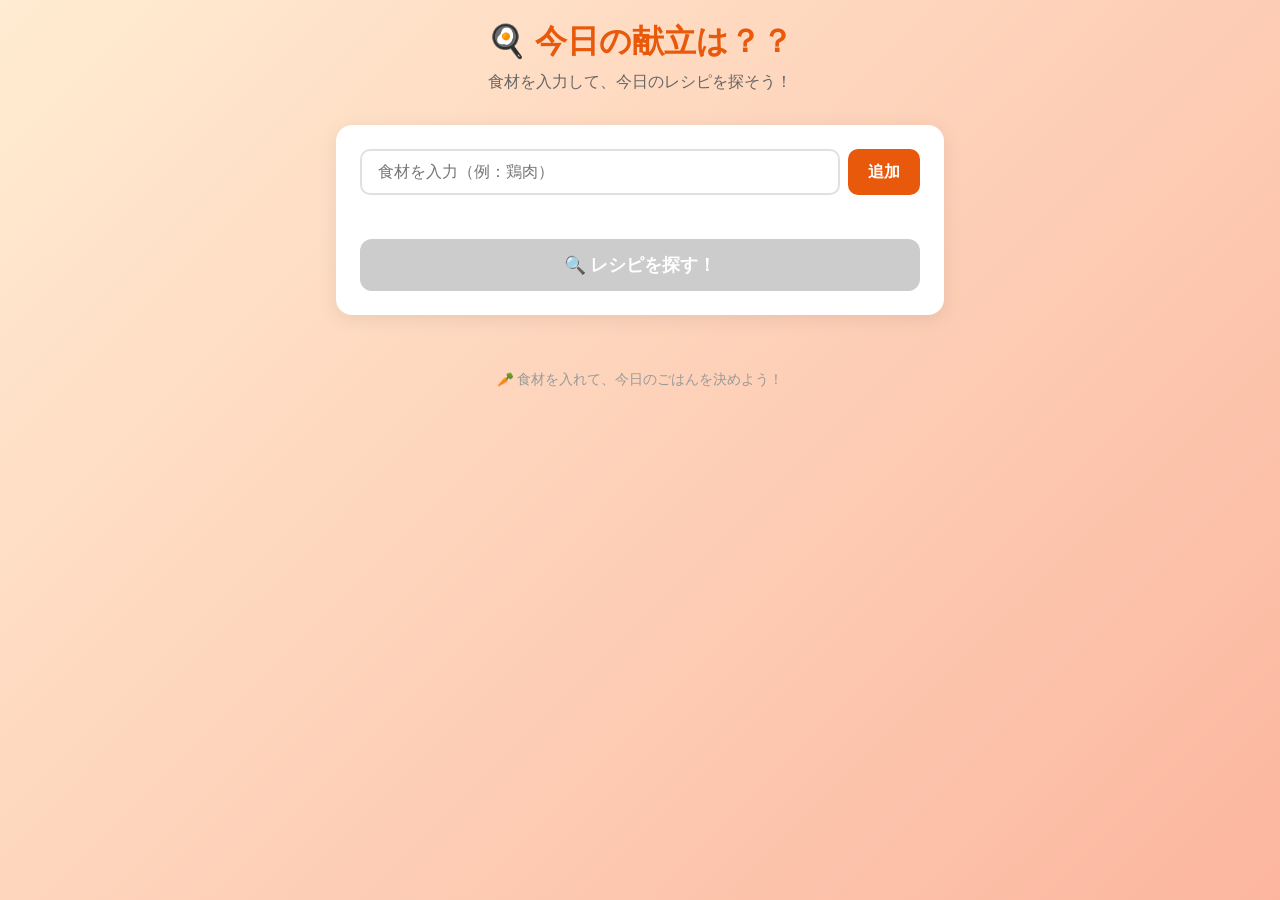
<file: index.html>
<!DOCTYPE html>
<html lang="ja">
<head>
  <meta charset="UTF-8">
  <meta http-equiv="refresh" content="0; URL=recipe.html">
  <title>Redirecting...</title>
</head>
<body>
  <p>読み込み中...</p>
</body>
</html>
</file>
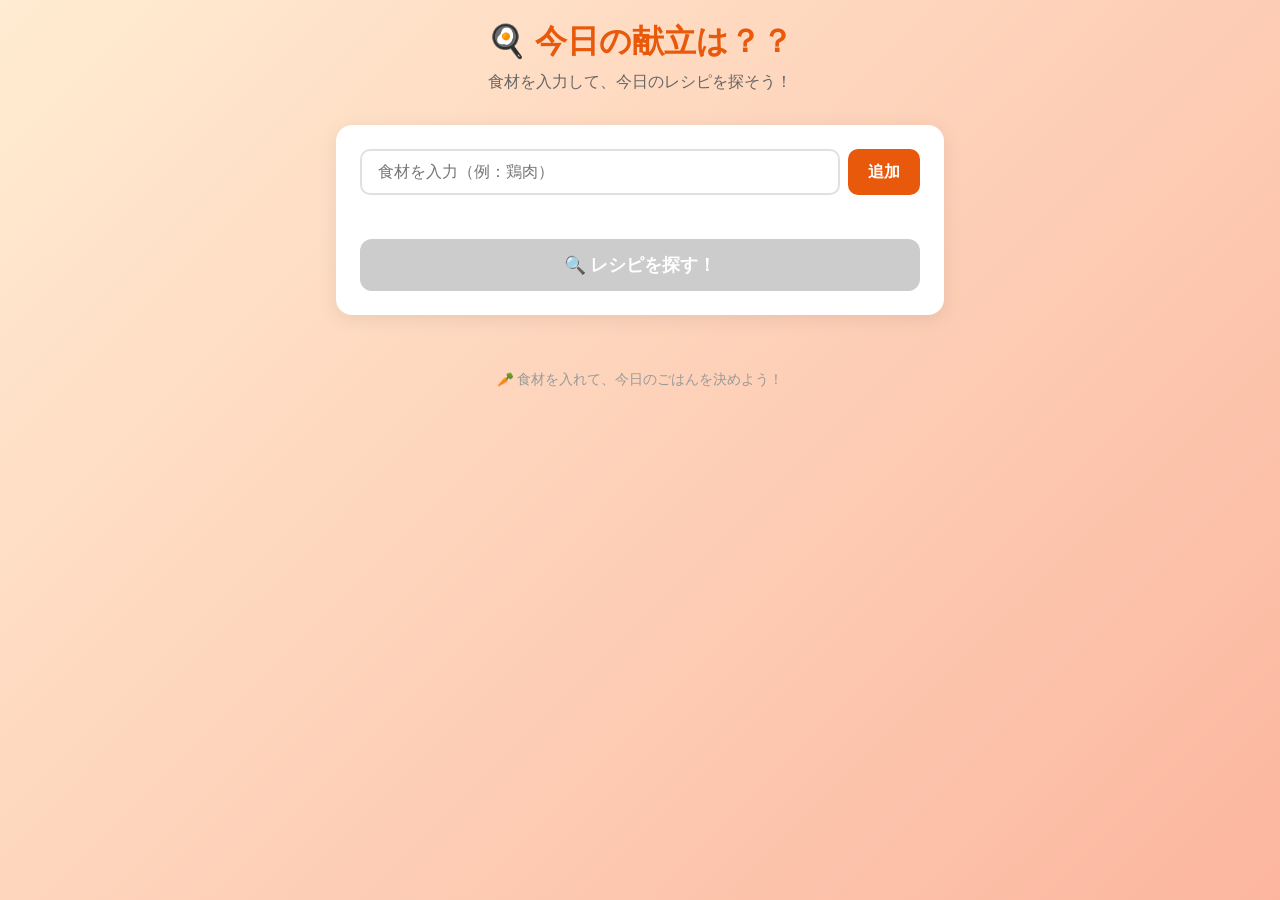
<file: recipe.html>
<!DOCTYPE html>
<html lang="ja">
<head>
  <meta charset="UTF-8">
  <meta name="viewport" content="width=device-width, initial-scale=1.0">
  <title>料理判定</title>
  <link rel="stylesheet" href="css/recipe.css">
</head>
<body>
  <div class="container">
    <header>
      <h1>🍳 今日の献立は？？</h1>
      <p class="subtitle">食材を入力して、今日のレシピを探そう！</p>
    </header>

    <main>
      <section class="input-section">
        <div class="input-wrapper">
          <input
            type="text"
            id="ingredientInput"
            placeholder="食材を入力（例：鶏肉）"
            autocomplete="off"
          >
          <button id="addBtn" class="btn-add">追加</button>
        </div>

        <div id="ingredientTags" class="tags-container"></div>

        <button id="searchBtn" class="btn-search" disabled>
          🔍 レシピを探す！
        </button>
      </section>

      <section id="resultSection" class="result-section hidden">
        <div class="recipe-card">
          <h2 id="recipeName" class="recipe-name"></h2>
          <div class="recipe-meta">
            <span id="recipeTime" class="meta-item">⏱️</span>
            <span id="recipeServings" class="meta-item">🍽️</span>
          </div>
          <div class="recipe-detail">
            <h3>📝 材料</h3>
            <ul id="recipeIngredients" class="ingredients-list"></ul>
          </div>
          <div class="recipe-detail">
            <h3>👨‍🍳 作り方</h3>
            <ol id="recipeSteps" class="steps-list"></ol>
          </div>
        </div>
        <button id="retryBtn" class="btn-retry">🔄 別のレシピを探す</button>
      </section>

      <section id="noResultSection" class="no-result-section hidden">
        <p class="no-result-text">😢 その食材はレシピに登録されていません…</p>
        <p class="no-result-hint">別の食材を試してみてください！</p>
      </section>
    </main>

    <footer>
      <p>🥕 食材を入れて、今日のごはんを決めよう！</p>
    </footer>
  </div>

  <script src="js/recipe.js"></script>
</body>
</html>
</file>
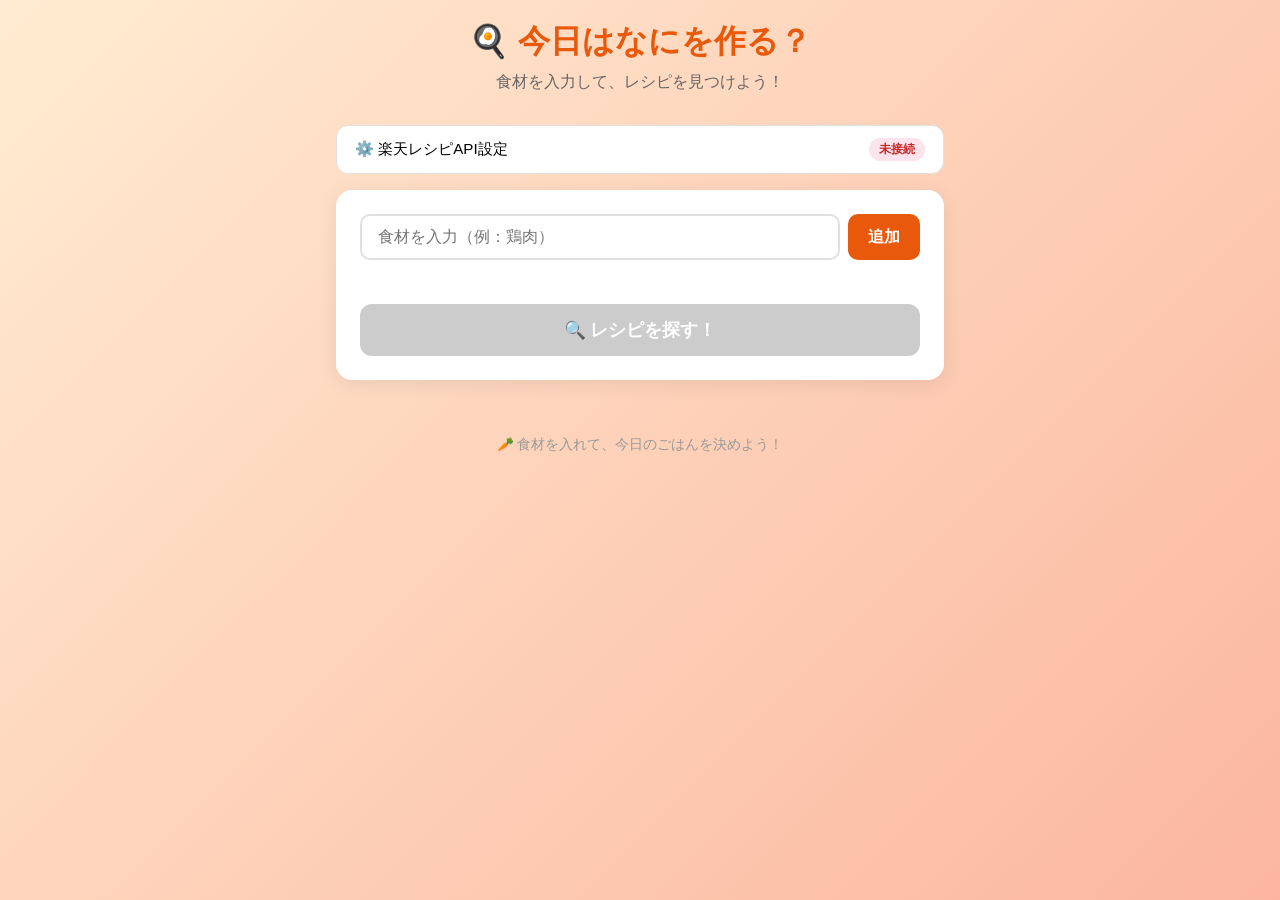
<file: レシピ.html>
<!DOCTYPE html>
<html lang="ja">
<head>
  <meta charset="UTF-8">
  <meta name="viewport" content="width=device-width, initial-scale=1.0">
  <title>今日はなにを作る？</title>
  <link rel="stylesheet" href="レシピ.css">
</head>
<body>
  <div class="container">
    <header>
      <h1>🍳 今日はなにを作る？</h1>
      <p class="subtitle">食材を入力して、レシピを見つけよう！</p>
    </header>

    <main>
      <section class="api-section">
        <button id="apiToggle" class="api-toggle">
          <span>⚙️ 楽天レシピAPI設定</span>
          <span id="apiStatusBadge" class="api-badge disconnected">未接続</span>
        </button>
        <div id="apiPanel" class="api-panel hidden">
          <p class="api-description">
            楽天レシピAPIを使うと、写真付きの人気レシピも一緒に検索できます。
          </p>
          <p class="api-hint">
            <a href="https://webservice.rakuten.co.jp/" target="_blank" rel="noopener noreferrer">
              楽天ウェブサービス
            </a>
            でアプリIDを無料で取得してください。
          </p>
          <div class="api-input-wrapper">
            <input type="text" id="apiKeyInput" placeholder="アプリID を入力">
            <button id="apiSaveBtn" class="btn-api-save">保存</button>
            <button id="apiClearBtn" class="btn-api-clear hidden">削除</button>
          </div>
          <p id="apiStatus" class="api-status"></p>
        </div>
      </section>

      <section class="input-section">
        <div class="input-wrapper">
          <input
            type="text"
            id="ingredientInput"
            placeholder="食材を入力（例：鶏肉）"
            autocomplete="off"
          >
          <button id="addBtn" class="btn-add">追加</button>
        </div>

        <div id="ingredientTags" class="tags-container"></div>

        <button id="searchBtn" class="btn-search" disabled>
          🔍 レシピを探す！
        </button>
      </section>

      <div id="apiLoading" class="api-loading hidden">
        <div class="spinner"></div>
        <p>楽天レシピを検索中...</p>
      </div>

      <section id="resultSection" class="result-section hidden">
        <div class="recipe-card">
          <h2 id="recipeName" class="recipe-name"></h2>
          <div class="recipe-meta">
            <span id="recipeTime" class="meta-item">⏱️</span>
            <span id="recipeServings" class="meta-item">🍽️</span>
          </div>
          <div class="recipe-detail">
            <h3>📝 材料</h3>
            <ul id="recipeIngredients" class="ingredients-list"></ul>
          </div>
          <div class="recipe-detail">
            <h3>👨‍🍳 作り方</h3>
            <ol id="recipeSteps" class="steps-list"></ol>
          </div>
          <div class="external-links">
            <h3>🌐 外部サイトで詳しく見る</h3>
            <div id="externalLinks" class="external-links-grid"></div>
          </div>
        </div>
        <button id="retryBtn" class="btn-retry">🔄 別のレシピを探す</button>
      </section>

      <section id="apiResultSection" class="api-result-section hidden">
        <h2 class="api-result-title">🌐 楽天レシピからのおすすめ</h2>
        <div id="apiResults" class="api-results-grid"></div>
      </section>

      <section id="noResultSection" class="no-result-section hidden">
        <p class="no-result-text">😢 その食材に合うレシピが見つかりませんでした。</p>
        <p class="no-result-hint">外部サイトで探してみましょう！</p>
        <div id="noResultExternalLinks" class="external-links-grid no-result-links"></div>
      </section>
    </main>

    <footer>
      <p>🥕 食材を入れて、今日のごはんを決めよう！</p>
    </footer>
  </div>

  <script src="レシピ.js"></script>
</body>
</html>
</file>
<file: css/recipe.css>
* {
  margin: 0;
  padding: 0;
  box-sizing: border-box;
}

body {
  font-family: "Segoe UI", "Hiragino Sans", "Meiryo", sans-serif;
  background: linear-gradient(135deg, #ffecd2 0%, #fcb69f 100%);
  min-height: 100vh;
  color: #333;
}

.container {
  max-width: 640px;
  margin: 0 auto;
  padding: 20px 16px;
}

/* ── Header ── */
header {
  text-align: center;
  margin-bottom: 32px;
}

header h1 {
  font-size: 2rem;
  color: #e8590c;
  margin-bottom: 8px;
}

.subtitle {
  font-size: 1rem;
  color: #666;
}

/* ── API Settings Section ── */
.api-section {
  margin-bottom: 16px;
}

.api-toggle {
  display: flex;
  align-items: center;
  justify-content: space-between;
  width: 100%;
  padding: 12px 18px;
  background: #fff;
  border: 1px solid #e0e0e0;
  border-radius: 12px;
  font-size: 0.95rem;
  cursor: pointer;
  transition: background 0.2s;
}

.api-toggle:hover {
  background: #fafafa;
}

.api-badge {
  font-size: 0.75rem;
  padding: 3px 10px;
  border-radius: 12px;
  font-weight: bold;
}

.api-badge.connected {
  background: #e8f5e9;
  color: #2e7d32;
}

.api-badge.disconnected {
  background: #fce4ec;
  color: #c62828;
}

.api-panel {
  margin-top: 8px;
  background: #fff;
  border-radius: 12px;
  padding: 20px;
  box-shadow: 0 2px 12px rgba(0, 0, 0, 0.06);
  animation: fadeIn 0.3s ease;
}

.api-description {
  font-size: 0.9rem;
  color: #555;
  margin-bottom: 8px;
}

.api-hint {
  font-size: 0.85rem;
  color: #888;
  margin-bottom: 14px;
}

.api-hint a {
  color: #e8590c;
  text-decoration: none;
  font-weight: bold;
}

.api-hint a:hover {
  text-decoration: underline;
}

.api-input-wrapper {
  display: flex;
  gap: 8px;
}

.api-input-wrapper input {
  flex: 1;
  padding: 10px 14px;
  border: 2px solid #e0e0e0;
  border-radius: 8px;
  font-size: 0.9rem;
  outline: none;
  transition: border-color 0.2s;
}

.api-input-wrapper input:focus {
  border-color: #e8590c;
}

.btn-api-save {
  padding: 10px 16px;
  background: #4caf50;
  color: #fff;
  border: none;
  border-radius: 8px;
  font-size: 0.9rem;
  font-weight: bold;
  cursor: pointer;
  transition: background 0.2s;
  white-space: nowrap;
}

.btn-api-save:hover {
  background: #43a047;
}

.btn-api-clear {
  padding: 10px 16px;
  background: #ef5350;
  color: #fff;
  border: none;
  border-radius: 8px;
  font-size: 0.9rem;
  font-weight: bold;
  cursor: pointer;
  transition: background 0.2s;
  white-space: nowrap;
}

.btn-api-clear:hover {
  background: #e53935;
}

.api-status {
  margin-top: 10px;
  font-size: 0.85rem;
  color: #888;
}

.api-status.success {
  color: #2e7d32;
}

.api-status.error {
  color: #c62828;
}

/* ── API Loading ── */
.api-loading {
  margin-top: 20px;
  text-align: center;
  padding: 24px;
  background: #fff;
  border-radius: 16px;
  box-shadow: 0 4px 20px rgba(0, 0, 0, 0.08);
  animation: fadeIn 0.3s ease;
}

.api-loading p {
  margin-top: 12px;
  color: #888;
  font-size: 0.95rem;
}

.spinner {
  width: 36px;
  height: 36px;
  border: 4px solid #ffe0b2;
  border-top-color: #e8590c;
  border-radius: 50%;
  margin: 0 auto;
  animation: spin 0.8s linear infinite;
}

@keyframes spin {
  to { transform: rotate(360deg); }
}

/* ── API Result Section ── */
.api-result-section {
  margin-top: 24px;
  animation: fadeIn 0.4s ease;
}

.api-result-title {
  font-size: 1.3rem;
  color: #e8590c;
  margin-bottom: 16px;
  text-align: center;
}

.api-results-grid {
  display: flex;
  flex-direction: column;
  gap: 14px;
}

.api-recipe-card {
  display: flex;
  background: #fff;
  border-radius: 14px;
  overflow: hidden;
  box-shadow: 0 3px 16px rgba(0, 0, 0, 0.08);
  text-decoration: none;
  color: #333;
  transition: transform 0.2s, box-shadow 0.2s;
}

.api-recipe-card:hover {
  transform: translateY(-3px);
  box-shadow: 0 6px 24px rgba(232, 89, 12, 0.18);
}

.api-recipe-card:active {
  transform: scale(0.98);
}

.api-recipe-img {
  width: 130px;
  min-height: 130px;
  background-size: cover;
  background-position: center;
  flex-shrink: 0;
}

.api-recipe-info {
  flex: 1;
  padding: 14px 16px;
  display: flex;
  flex-direction: column;
  gap: 6px;
}

.api-recipe-title {
  font-size: 1rem;
  color: #333;
  line-height: 1.4;
}

.api-recipe-meta {
  font-size: 0.8rem;
  color: #999;
}

.api-recipe-desc {
  font-size: 0.82rem;
  color: #777;
  line-height: 1.4;
  display: -webkit-box;
  -webkit-line-clamp: 2;
  -webkit-box-orient: vertical;
  overflow: hidden;
}

.api-recipe-materials {
  font-size: 0.78rem;
  color: #aaa;
  line-height: 1.3;
}

.api-recipe-badge {
  font-size: 0.78rem;
  color: #e8590c;
  font-weight: bold;
  margin-top: auto;
}

/* ── Input Section ── */
.input-section {
  background: #fff;
  border-radius: 16px;
  padding: 24px;
  box-shadow: 0 4px 20px rgba(0, 0, 0, 0.08);
}

.input-wrapper {
  display: flex;
  gap: 8px;
}

#ingredientInput {
  flex: 1;
  padding: 12px 16px;
  border: 2px solid #e0e0e0;
  border-radius: 10px;
  font-size: 1rem;
  outline: none;
  transition: border-color 0.2s;
}

#ingredientInput:focus {
  border-color: #e8590c;
}

.btn-add {
  padding: 12px 20px;
  background: #e8590c;
  color: #fff;
  border: none;
  border-radius: 10px;
  font-size: 1rem;
  font-weight: bold;
  cursor: pointer;
  transition: background 0.2s, transform 0.1s;
  white-space: nowrap;
}

.btn-add:hover {
  background: #d04a08;
}

.btn-add:active {
  transform: scale(0.96);
}

/* ── Tags ── */
.tags-container {
  display: flex;
  flex-wrap: wrap;
  gap: 8px;
  margin-top: 16px;
  min-height: 8px;
}

.tag {
  display: inline-flex;
  align-items: center;
  gap: 6px;
  background: #fff3e0;
  border: 1px solid #ffcc80;
  color: #e65100;
  padding: 6px 12px;
  border-radius: 20px;
  font-size: 0.9rem;
  animation: tagIn 0.25s ease;
}

@keyframes tagIn {
  from {
    opacity: 0;
    transform: scale(0.8);
  }
  to {
    opacity: 1;
    transform: scale(1);
  }
}

.tag-remove {
  background: none;
  border: none;
  color: #e65100;
  font-size: 1.1rem;
  cursor: pointer;
  line-height: 1;
  padding: 0 2px;
  opacity: 0.6;
  transition: opacity 0.2s;
}

.tag-remove:hover {
  opacity: 1;
}

/* ── Search Button ── */
.btn-search {
  display: block;
  width: 100%;
  margin-top: 20px;
  padding: 14px;
  background: linear-gradient(135deg, #e8590c, #ff8a50);
  color: #fff;
  border: none;
  border-radius: 12px;
  font-size: 1.1rem;
  font-weight: bold;
  cursor: pointer;
  transition: opacity 0.2s, transform 0.1s;
}

.btn-search:hover:not(:disabled) {
  opacity: 0.9;
}

.btn-search:active:not(:disabled) {
  transform: scale(0.98);
}

.btn-search:disabled {
  background: #ccc;
  cursor: not-allowed;
}

/* ── Result Section ── */
.result-section {
  margin-top: 24px;
  animation: fadeIn 0.4s ease;
}

@keyframes fadeIn {
  from {
    opacity: 0;
    transform: translateY(16px);
  }
  to {
    opacity: 1;
    transform: translateY(0);
  }
}

.recipe-card {
  background: #fff;
  border-radius: 16px;
  padding: 28px 24px;
  box-shadow: 0 4px 20px rgba(0, 0, 0, 0.08);
}

.recipe-name {
  font-size: 1.5rem;
  color: #e8590c;
  text-align: center;
  margin-bottom: 12px;
}

.recipe-meta {
  display: flex;
  justify-content: center;
  gap: 20px;
  margin-bottom: 20px;
  color: #888;
  font-size: 0.9rem;
}

.recipe-detail {
  margin-bottom: 20px;
}

.recipe-detail h3 {
  font-size: 1.1rem;
  color: #555;
  margin-bottom: 10px;
  padding-bottom: 6px;
  border-bottom: 2px solid #ffe0b2;
}

.ingredients-list {
  list-style: none;
  display: grid;
  grid-template-columns: 1fr 1fr;
  gap: 6px 16px;
}

.ingredients-list li {
  padding: 4px 0;
  font-size: 0.95rem;
  position: relative;
  padding-left: 16px;
}

.ingredients-list li::before {
  content: "•";
  color: #e8590c;
  position: absolute;
  left: 0;
  font-weight: bold;
}

.steps-list {
  padding-left: 20px;
}

.steps-list li {
  padding: 8px 0;
  font-size: 0.95rem;
  line-height: 1.6;
}

.steps-list li::marker {
  color: #e8590c;
  font-weight: bold;
}

/* ── External Links ── */
.external-links {
  margin-top: 8px;
}

.external-links h3 {
  font-size: 1.1rem;
  color: #555;
  margin-bottom: 10px;
  padding-bottom: 6px;
  border-bottom: 2px solid #ffe0b2;
}

.external-links-grid {
  display: grid;
  grid-template-columns: 1fr 1fr;
  gap: 10px;
}

.external-link {
  display: flex;
  flex-direction: column;
  align-items: center;
  gap: 4px;
  padding: 14px 10px;
  background: #fff8f0;
  border: 1px solid #ffe0b2;
  border-radius: 12px;
  text-decoration: none;
  color: #333;
  transition: background 0.2s, transform 0.15s, box-shadow 0.2s;
}

.external-link:hover {
  background: #fff3e0;
  transform: translateY(-2px);
  box-shadow: 0 4px 12px rgba(232, 89, 12, 0.15);
}

.external-link:active {
  transform: scale(0.97);
}

.external-link-icon {
  font-size: 1.6rem;
}

.external-link-name {
  font-size: 0.95rem;
  font-weight: bold;
  color: #e8590c;
}

.external-link-query {
  font-size: 0.75rem;
  color: #999;
  text-align: center;
  line-height: 1.3;
  word-break: break-all;
}

.no-result-links {
  margin-top: 20px;
}

/* ── Retry Button ── */
.btn-retry {
  display: block;
  width: 100%;
  margin-top: 16px;
  padding: 12px;
  background: #fff;
  color: #e8590c;
  border: 2px solid #e8590c;
  border-radius: 12px;
  font-size: 1rem;
  font-weight: bold;
  cursor: pointer;
  transition: background 0.2s, transform 0.1s;
}

.btn-retry:hover {
  background: #fff3e0;
}

.btn-retry:active {
  transform: scale(0.98);
}

/* ── No Result ── */
.no-result-section {
  margin-top: 24px;
  background: #fff;
  border-radius: 16px;
  padding: 32px 24px;
  text-align: center;
  box-shadow: 0 4px 20px rgba(0, 0, 0, 0.08);
  animation: fadeIn 0.4s ease;
}

.no-result-text {
  font-size: 1.2rem;
  margin-bottom: 8px;
}

.no-result-hint {
  color: #888;
  font-size: 0.95rem;
}

/* ── Footer ── */
footer {
  text-align: center;
  margin-top: 40px;
  padding: 16px;
  color: #999;
  font-size: 0.85rem;
}

/* ── Utility ── */
.hidden {
  display: none !important;
}

/* ── Responsive ── */
@media (max-width: 480px) {
  header h1 {
    font-size: 1.6rem;
  }

  .ingredients-list {
    grid-template-columns: 1fr;
  }

  .external-links-grid {
    grid-template-columns: 1fr;
  }

  .api-recipe-card {
    flex-direction: column;
  }

  .api-recipe-img {
    width: 100%;
    min-height: 160px;
  }
}
</file>
<file: レシピ.css>
* {
  margin: 0;
  padding: 0;
  box-sizing: border-box;
}

body {
  font-family: "Segoe UI", "Hiragino Sans", "Meiryo", sans-serif;
  background: linear-gradient(135deg, #ffecd2 0%, #fcb69f 100%);
  min-height: 100vh;
  color: #333;
}

.container {
  max-width: 640px;
  margin: 0 auto;
  padding: 20px 16px;
}

/* ── Header ── */
header {
  text-align: center;
  margin-bottom: 32px;
}

header h1 {
  font-size: 2rem;
  color: #e8590c;
  margin-bottom: 8px;
}

.subtitle {
  font-size: 1rem;
  color: #666;
}

/* ── API Settings Section ── */
.api-section {
  margin-bottom: 16px;
}

.api-toggle {
  display: flex;
  align-items: center;
  justify-content: space-between;
  width: 100%;
  padding: 12px 18px;
  background: #fff;
  border: 1px solid #e0e0e0;
  border-radius: 12px;
  font-size: 0.95rem;
  cursor: pointer;
  transition: background 0.2s;
}

.api-toggle:hover {
  background: #fafafa;
}

.api-badge {
  font-size: 0.75rem;
  padding: 3px 10px;
  border-radius: 12px;
  font-weight: bold;
}

.api-badge.connected {
  background: #e8f5e9;
  color: #2e7d32;
}

.api-badge.disconnected {
  background: #fce4ec;
  color: #c62828;
}

.api-panel {
  margin-top: 8px;
  background: #fff;
  border-radius: 12px;
  padding: 20px;
  box-shadow: 0 2px 12px rgba(0, 0, 0, 0.06);
  animation: fadeIn 0.3s ease;
}

.api-description {
  font-size: 0.9rem;
  color: #555;
  margin-bottom: 8px;
}

.api-hint {
  font-size: 0.85rem;
  color: #888;
  margin-bottom: 14px;
}

.api-hint a {
  color: #e8590c;
  text-decoration: none;
  font-weight: bold;
}

.api-hint a:hover {
  text-decoration: underline;
}

.api-input-wrapper {
  display: flex;
  gap: 8px;
}

.api-input-wrapper input {
  flex: 1;
  padding: 10px 14px;
  border: 2px solid #e0e0e0;
  border-radius: 8px;
  font-size: 0.9rem;
  outline: none;
  transition: border-color 0.2s;
}

.api-input-wrapper input:focus {
  border-color: #e8590c;
}

.btn-api-save {
  padding: 10px 16px;
  background: #4caf50;
  color: #fff;
  border: none;
  border-radius: 8px;
  font-size: 0.9rem;
  font-weight: bold;
  cursor: pointer;
  transition: background 0.2s;
  white-space: nowrap;
}

.btn-api-save:hover {
  background: #43a047;
}

.btn-api-clear {
  padding: 10px 16px;
  background: #ef5350;
  color: #fff;
  border: none;
  border-radius: 8px;
  font-size: 0.9rem;
  font-weight: bold;
  cursor: pointer;
  transition: background 0.2s;
  white-space: nowrap;
}

.btn-api-clear:hover {
  background: #e53935;
}

.api-status {
  margin-top: 10px;
  font-size: 0.85rem;
  color: #888;
}

.api-status.success {
  color: #2e7d32;
}

.api-status.error {
  color: #c62828;
}

/* ── API Loading ── */
.api-loading {
  margin-top: 20px;
  text-align: center;
  padding: 24px;
  background: #fff;
  border-radius: 16px;
  box-shadow: 0 4px 20px rgba(0, 0, 0, 0.08);
  animation: fadeIn 0.3s ease;
}

.api-loading p {
  margin-top: 12px;
  color: #888;
  font-size: 0.95rem;
}

.spinner {
  width: 36px;
  height: 36px;
  border: 4px solid #ffe0b2;
  border-top-color: #e8590c;
  border-radius: 50%;
  margin: 0 auto;
  animation: spin 0.8s linear infinite;
}

@keyframes spin {
  to { transform: rotate(360deg); }
}

/* ── API Result Section ── */
.api-result-section {
  margin-top: 24px;
  animation: fadeIn 0.4s ease;
}

.api-result-title {
  font-size: 1.3rem;
  color: #e8590c;
  margin-bottom: 16px;
  text-align: center;
}

.api-results-grid {
  display: flex;
  flex-direction: column;
  gap: 14px;
}

.api-recipe-card {
  display: flex;
  background: #fff;
  border-radius: 14px;
  overflow: hidden;
  box-shadow: 0 3px 16px rgba(0, 0, 0, 0.08);
  text-decoration: none;
  color: #333;
  transition: transform 0.2s, box-shadow 0.2s;
}

.api-recipe-card:hover {
  transform: translateY(-3px);
  box-shadow: 0 6px 24px rgba(232, 89, 12, 0.18);
}

.api-recipe-card:active {
  transform: scale(0.98);
}

.api-recipe-img {
  width: 130px;
  min-height: 130px;
  background-size: cover;
  background-position: center;
  flex-shrink: 0;
}

.api-recipe-info {
  flex: 1;
  padding: 14px 16px;
  display: flex;
  flex-direction: column;
  gap: 6px;
}

.api-recipe-title {
  font-size: 1rem;
  color: #333;
  line-height: 1.4;
}

.api-recipe-meta {
  font-size: 0.8rem;
  color: #999;
}

.api-recipe-desc {
  font-size: 0.82rem;
  color: #777;
  line-height: 1.4;
  display: -webkit-box;
  -webkit-line-clamp: 2;
  -webkit-box-orient: vertical;
  overflow: hidden;
}

.api-recipe-materials {
  font-size: 0.78rem;
  color: #aaa;
  line-height: 1.3;
}

.api-recipe-badge {
  font-size: 0.78rem;
  color: #e8590c;
  font-weight: bold;
  margin-top: auto;
}

/* ── Input Section ── */
.input-section {
  background: #fff;
  border-radius: 16px;
  padding: 24px;
  box-shadow: 0 4px 20px rgba(0, 0, 0, 0.08);
}

.input-wrapper {
  display: flex;
  gap: 8px;
}

#ingredientInput {
  flex: 1;
  padding: 12px 16px;
  border: 2px solid #e0e0e0;
  border-radius: 10px;
  font-size: 1rem;
  outline: none;
  transition: border-color 0.2s;
}

#ingredientInput:focus {
  border-color: #e8590c;
}

.btn-add {
  padding: 12px 20px;
  background: #e8590c;
  color: #fff;
  border: none;
  border-radius: 10px;
  font-size: 1rem;
  font-weight: bold;
  cursor: pointer;
  transition: background 0.2s, transform 0.1s;
  white-space: nowrap;
}

.btn-add:hover {
  background: #d04a08;
}

.btn-add:active {
  transform: scale(0.96);
}

/* ── Tags ── */
.tags-container {
  display: flex;
  flex-wrap: wrap;
  gap: 8px;
  margin-top: 16px;
  min-height: 8px;
}

.tag {
  display: inline-flex;
  align-items: center;
  gap: 6px;
  background: #fff3e0;
  border: 1px solid #ffcc80;
  color: #e65100;
  padding: 6px 12px;
  border-radius: 20px;
  font-size: 0.9rem;
  animation: tagIn 0.25s ease;
}

@keyframes tagIn {
  from {
    opacity: 0;
    transform: scale(0.8);
  }
  to {
    opacity: 1;
    transform: scale(1);
  }
}

.tag-remove {
  background: none;
  border: none;
  color: #e65100;
  font-size: 1.1rem;
  cursor: pointer;
  line-height: 1;
  padding: 0 2px;
  opacity: 0.6;
  transition: opacity 0.2s;
}

.tag-remove:hover {
  opacity: 1;
}

/* ── Search Button ── */
.btn-search {
  display: block;
  width: 100%;
  margin-top: 20px;
  padding: 14px;
  background: linear-gradient(135deg, #e8590c, #ff8a50);
  color: #fff;
  border: none;
  border-radius: 12px;
  font-size: 1.1rem;
  font-weight: bold;
  cursor: pointer;
  transition: opacity 0.2s, transform 0.1s;
}

.btn-search:hover:not(:disabled) {
  opacity: 0.9;
}

.btn-search:active:not(:disabled) {
  transform: scale(0.98);
}

.btn-search:disabled {
  background: #ccc;
  cursor: not-allowed;
}

/* ── Result Section ── */
.result-section {
  margin-top: 24px;
  animation: fadeIn 0.4s ease;
}

@keyframes fadeIn {
  from {
    opacity: 0;
    transform: translateY(16px);
  }
  to {
    opacity: 1;
    transform: translateY(0);
  }
}

.recipe-card {
  background: #fff;
  border-radius: 16px;
  padding: 28px 24px;
  box-shadow: 0 4px 20px rgba(0, 0, 0, 0.08);
}

.recipe-name {
  font-size: 1.5rem;
  color: #e8590c;
  text-align: center;
  margin-bottom: 12px;
}

.recipe-meta {
  display: flex;
  justify-content: center;
  gap: 20px;
  margin-bottom: 20px;
  color: #888;
  font-size: 0.9rem;
}

.recipe-detail {
  margin-bottom: 20px;
}

.recipe-detail h3 {
  font-size: 1.1rem;
  color: #555;
  margin-bottom: 10px;
  padding-bottom: 6px;
  border-bottom: 2px solid #ffe0b2;
}

.ingredients-list {
  list-style: none;
  display: grid;
  grid-template-columns: 1fr 1fr;
  gap: 6px 16px;
}

.ingredients-list li {
  padding: 4px 0;
  font-size: 0.95rem;
  position: relative;
  padding-left: 16px;
}

.ingredients-list li::before {
  content: "•";
  color: #e8590c;
  position: absolute;
  left: 0;
  font-weight: bold;
}

.steps-list {
  padding-left: 20px;
}

.steps-list li {
  padding: 8px 0;
  font-size: 0.95rem;
  line-height: 1.6;
}

.steps-list li::marker {
  color: #e8590c;
  font-weight: bold;
}

/* ── External Links ── */
.external-links {
  margin-top: 8px;
}

.external-links h3 {
  font-size: 1.1rem;
  color: #555;
  margin-bottom: 10px;
  padding-bottom: 6px;
  border-bottom: 2px solid #ffe0b2;
}

.external-links-grid {
  display: grid;
  grid-template-columns: 1fr 1fr;
  gap: 10px;
}

.external-link {
  display: flex;
  flex-direction: column;
  align-items: center;
  gap: 4px;
  padding: 14px 10px;
  background: #fff8f0;
  border: 1px solid #ffe0b2;
  border-radius: 12px;
  text-decoration: none;
  color: #333;
  transition: background 0.2s, transform 0.15s, box-shadow 0.2s;
}

.external-link:hover {
  background: #fff3e0;
  transform: translateY(-2px);
  box-shadow: 0 4px 12px rgba(232, 89, 12, 0.15);
}

.external-link:active {
  transform: scale(0.97);
}

.external-link-icon {
  font-size: 1.6rem;
}

.external-link-name {
  font-size: 0.95rem;
  font-weight: bold;
  color: #e8590c;
}

.external-link-query {
  font-size: 0.75rem;
  color: #999;
  text-align: center;
  line-height: 1.3;
  word-break: break-all;
}

.no-result-links {
  margin-top: 20px;
}

/* ── Retry Button ── */
.btn-retry {
  display: block;
  width: 100%;
  margin-top: 16px;
  padding: 12px;
  background: #fff;
  color: #e8590c;
  border: 2px solid #e8590c;
  border-radius: 12px;
  font-size: 1rem;
  font-weight: bold;
  cursor: pointer;
  transition: background 0.2s, transform 0.1s;
}

.btn-retry:hover {
  background: #fff3e0;
}

.btn-retry:active {
  transform: scale(0.98);
}

/* ── No Result ── */
.no-result-section {
  margin-top: 24px;
  background: #fff;
  border-radius: 16px;
  padding: 32px 24px;
  text-align: center;
  box-shadow: 0 4px 20px rgba(0, 0, 0, 0.08);
  animation: fadeIn 0.4s ease;
}

.no-result-text {
  font-size: 1.2rem;
  margin-bottom: 8px;
}

.no-result-hint {
  color: #888;
  font-size: 0.95rem;
}

/* ── Footer ── */
footer {
  text-align: center;
  margin-top: 40px;
  padding: 16px;
  color: #999;
  font-size: 0.85rem;
}

/* ── Utility ── */
.hidden {
  display: none !important;
}

/* ── Responsive ── */
@media (max-width: 480px) {
  header h1 {
    font-size: 1.6rem;
  }

  .ingredients-list {
    grid-template-columns: 1fr;
  }

  .external-links-grid {
    grid-template-columns: 1fr;
  }

  .api-recipe-card {
    flex-direction: column;
  }

  .api-recipe-img {
    width: 100%;
    min-height: 160px;
  }
}
</file>
